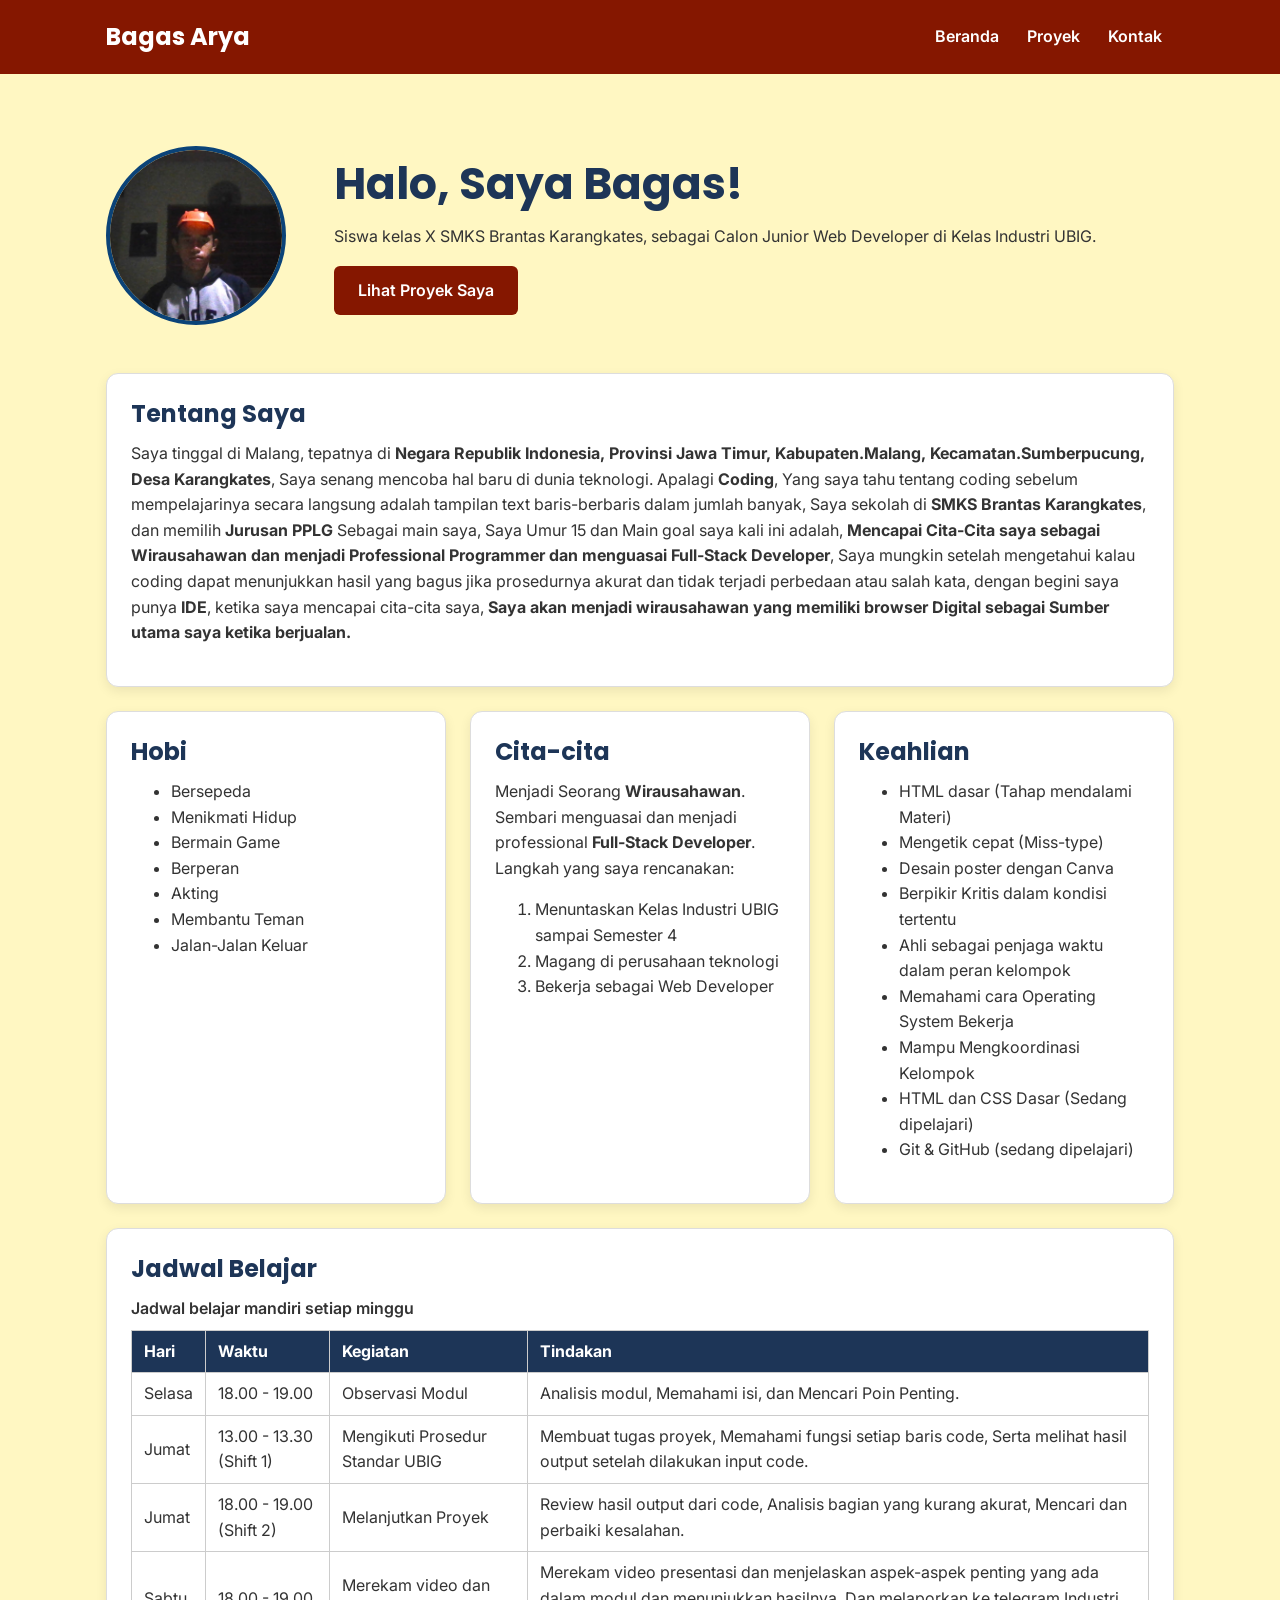
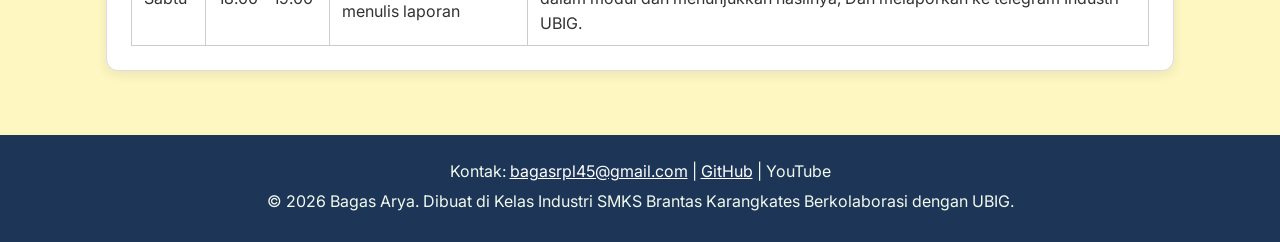
<file: index.html>
<!DOCTYPE html>
<html lang="id">
<head>
  <meta charset="UTF-8">
  <meta name="viewport" content="width=device-width, initial-scale=1.0">
  <title>Bagas Arya | Beranda</title>
  <link rel="preconnect" href="https://fonts.googleapis.com">
  <link rel="preconnect" href="https://fonts.gstatic.com" crossorigin>
  <link href="https://fonts.googleapis.com/css2?family=Inter:wght@400;600&family=Poppins:wght@600;700&display=swap" rel="stylesheet">
  <link rel="stylesheet" href="css/style.css">
</head>
<body>
  <header>
    <div class="container navbar">
      <h1>Bagas Arya</h1>
      <nav class="menu-laptop">
        <ul>
          <li><a href="index.html">Beranda</a></li>
          <li><a href="proyek.html">Proyek</a></li>
          <li><a href="kontak.html">Kontak</a></li>
        </ul>
      </nav>
      <!-- Tantangan: menu ponsel yang bisa dibuka-tutup -->
      <details class="menu-ponsel">
        <summary>Menu</summary>
        <nav>
          <ul>
            <li><a href="index.html">Beranda</a></li>
            <li><a href="proyek.html">Proyek</a></li>
            <li><a href="kontak.html">Kontak</a></li>
          </ul>
        </nav>
      </details>
    </div>
  </header>

  <main>
    <div class="container">
      <section class="hero">
        <img src="img/builder.jpg" alt="Foto profil Bagas Arya" width="180">
        <div>
          <h2>Halo, Saya Bagas!</h2>
          <p>Siswa kelas X SMKS Brantas Karangkates, sebagai Calon Junior Web Developer di Kelas Industri UBIG.</p>
          <a href="proyek.html" class="tombol">Lihat Proyek Saya</a>
        </div>
      </section>

      <section class="kartu">
        <h2>Tentang Saya</h2>
        <p>Saya tinggal di Malang, tepatnya di <strong>Negara Republik Indonesia, Provinsi Jawa Timur, Kabupaten.Malang, Kecamatan.Sumberpucung, Desa Karangkates</strong>,
           Saya senang mencoba hal baru di dunia teknologi. Apalagi <strong>Coding</strong>, 
           Yang saya tahu tentang coding sebelum mempelajarinya secara langsung adalah tampilan text baris-berbaris dalam jumlah banyak, Saya sekolah di <strong>SMKS Brantas Karangkates</strong>, 
           dan memilih <strong>Jurusan PPLG</strong> Sebagai main saya, 
           Saya Umur 15 dan Main goal saya kali ini adalah, <strong>Mencapai Cita-Cita saya sebagai Wirausahawan dan menjadi Professional Programmer dan menguasai Full-Stack Developer</strong>, Saya mungkin setelah mengetahui kalau coding dapat menunjukkan hasil yang bagus jika prosedurnya akurat dan tidak terjadi perbedaan atau salah kata, dengan begini saya punya <strong>IDE</strong>, 
           ketika saya mencapai cita-cita saya, <strong>Saya akan menjadi wirausahawan yang memiliki browser Digital sebagai Sumber utama saya ketika berjualan.</strong></p>
      </section>

      <div class="daftar-kartu">
        <section class="kartu">
          <h2>Hobi</h2>
          <ul>
            <li>Bersepeda</li>
            <li>Menikmati Hidup</li>
            <li>Bermain Game</li>
            <li>Berperan</li>
            <li>Akting</li>
            <li>Membantu Teman</li>
            <li>Jalan-Jalan Keluar</li>
          </ul>
        </section>

        <section class="kartu">
          <h2>Cita-cita</h2>
          <p>Menjadi Seorang <strong>Wirausahawan</strong>. Sembari menguasai dan menjadi professional <strong>Full-Stack Developer</strong>. Langkah yang saya rencanakan:</p>
          <ol>
            <li>Menuntaskan Kelas Industri UBIG sampai Semester 4</li>
            <li>Magang di perusahaan teknologi</li>
            <li>Bekerja sebagai Web Developer</li>
          </ol>
        </section>

        <section class="kartu">
          <h2>Keahlian</h2>
          <ul>
            <li>HTML dasar (Tahap mendalami Materi)</li>
            <li>Mengetik cepat (Miss-type)</li>
            <li>Desain poster dengan Canva</li>
            <li>Berpikir Kritis dalam kondisi tertentu</li>
            <li>Ahli sebagai penjaga waktu dalam peran kelompok
            <li>Memahami cara Operating System Bekerja
            <li>Mampu Mengkoordinasi Kelompok</li>
            <li>HTML dan CSS Dasar (Sedang dipelajari)</li>
            <li>Git & GitHub (sedang dipelajari)</li>
            </li>
            </li>
          </ul>
        </section>
      </div>

      <section class="kartu">
        <h2>Jadwal Belajar</h2>
        <table>
          <caption>Jadwal belajar mandiri setiap minggu</caption>
          <thead>
            <tr>
              <th>Hari</th>
              <th>Waktu</th>
              <th>Kegiatan</th>
              <th>Tindakan</th>
            </tr>
          </thead>
          <tbody>
            <tr>
              <td>Selasa</td>
              <td>18.00 - 19.00</td>
              <td>Observasi Modul</td>
              <td>Analisis modul, Memahami isi, dan Mencari Poin Penting.</td>
            </tr>
            <tr>
              <td>Jumat</td>
              <td>13.00 - 13.30 (Shift 1)</td>
              <td>Mengikuti Prosedur Standar UBIG</td>
              <td>Membuat tugas proyek, Memahami fungsi setiap baris code, Serta melihat hasil output setelah dilakukan input code.</td>
            </tr>
            <tr>
              <td>Jumat</td>
              <td>18.00 - 19.00 (Shift 2)</td>
              <td>Melanjutkan Proyek</td>
              <td>Review hasil output dari code, Analisis bagian yang kurang akurat, Mencari dan perbaiki kesalahan.</td>
            </tr>
            <tr>
              <td>Sabtu</td>
              <td>18.00 - 19.00</td>
              <td>Merekam video dan menulis laporan</td>
              <td>Merekam video presentasi dan menjelaskan aspek-aspek penting yang ada dalam modul dan menunjukkan hasilnya, Dan melaporkan ke telegram Industri UBIG.</td>

            </tr>
          </tbody>
        </table>
      </section>
    </div>
  </main>

  <footer>
    <p>Kontak: <a href="mailto:bagasrpl45@gmail.com">bagasrpl45@gmail.com</a> |
      <a href="https://github.com/bagasrpl45-art" target="_blank" rel="noopener noreferrer">GitHub</a> |
      <YouTube href="https://www.youtube.com/@bagas_rpl" target="_blank" rel="noopener noreferrer">YouTube</a></p>
    <p>&copy; 2026 Bagas Arya. Dibuat di Kelas Industri SMKS Brantas Karangkates Berkolaborasi dengan UBIG.</p>
  </footer>
</body>
</html>
</file>
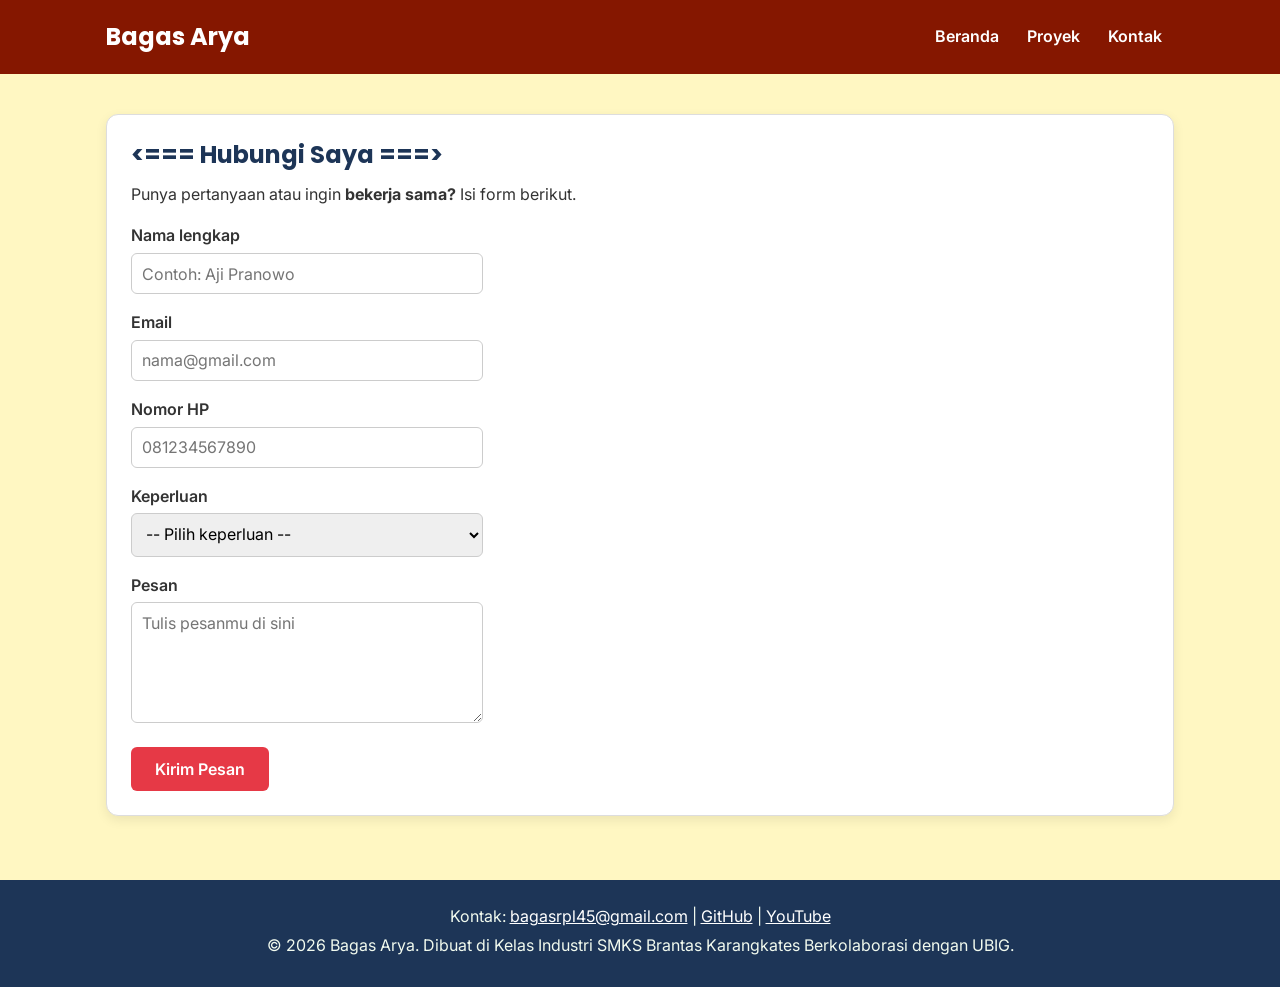
<file: kontak.html>
<!DOCTYPE html>
<html lang="id">
<head>
  <meta charset="UTF-8">
  <meta name="viewport" content="width=device-width, initial-scale=1.0">
  <title>Bagas Arya | Kontak</title>
  <link rel="preconnect" href="https://fonts.googleapis.com">
  <link rel="preconnect" href="https://fonts.gstatic.com" crossorigin>
  <link href="https://fonts.googleapis.com/css2?family=Inter:wght@400;600&family=Poppins:wght@600;700&display=swap" rel="stylesheet">
  <link rel="stylesheet" href="css/style.css">
</head>
<body>
  <header>
    <div class="container navbar">
      <h1>Bagas Arya</h1>
      <nav class="menu-laptop">
        <ul>
          <li><a href="index.html">Beranda</a></li>
          <li><a href="proyek.html">Proyek</a></li>
          <li><a href="kontak.html">Kontak</a></li>
        </ul>
      </nav>
      <!-- Tantangan: menu ponsel yang bisa dibuka-tutup -->
      <details class="menu-ponsel">
        <summary>Menu</summary>
        <nav>
          <ul>
            <li><a href="index.html">Beranda</a></li>
            <li><a href="proyek.html">Proyek</a></li>
            <li><a href="kontak.html">Kontak</a></li>
          </ul>
        </nav>
      </details>
    </div>
  </header>

  <main>
    <div class="container">
      <section class="kartu">
        <h2><=== Hubungi Saya ===></h2>
        <p>Punya pertanyaan atau ingin <strong>bekerja sama?</strong> Isi form berikut.</p>

        <form>
          <p>
            <label for="nama">Nama lengkap</label><br>
            <input type="text" id="nama" name="nama" placeholder="Contoh: Aji Pranowo" required>
          </p>
          <p>
            <label for="email">Email</label><br>
            <input type="email" id="email" name="email" placeholder="nama@gmail.com" required>
          </p>
          <p>
            <label for="hp">Nomor HP</label><br>
            <input type="tel" id="hp" name="hp" placeholder="081234567890" required>
          </p>
          <p>
            <label for="keperluan">Keperluan</label><br>
            <select id="keperluan" name="keperluan" required>
              <option value="">-- Pilih keperluan --</option>
              <option value="bertanya">Bertanya</option>
              <option value="kerja-sama">Kerja sama proyek</option>
              <option value="lainnya">Lainnya</option>
            </select>
          </p>
          <p>
            <label for="pesan">Pesan</label><br>
            <textarea id="pesan" name="pesan" rows="5" cols="40" placeholder="Tulis pesanmu di sini" required></textarea>
          </p>
          <button type="submit">Kirim Pesan</button>
        </form>
      </section>
    </div>
  </main>

  <footer>
    <p>Kontak: <a href="mailto:bagasrpl45@gmail.com">bagasrpl45@gmail.com</a> |
      <a href="https://github.com/bagasrpl45-art" target="_blank" rel="noopener noreferrer">GitHub</a> |
      <a href="https://www.youtube.com/@bagas_rpl" target="_blank">YouTube</a></p>
    <p>&copy; 2026 Bagas Arya. Dibuat di Kelas Industri SMKS Brantas Karangkates Berkolaborasi dengan UBIG.</p>
  </footer>
</body>
</html>
</file>
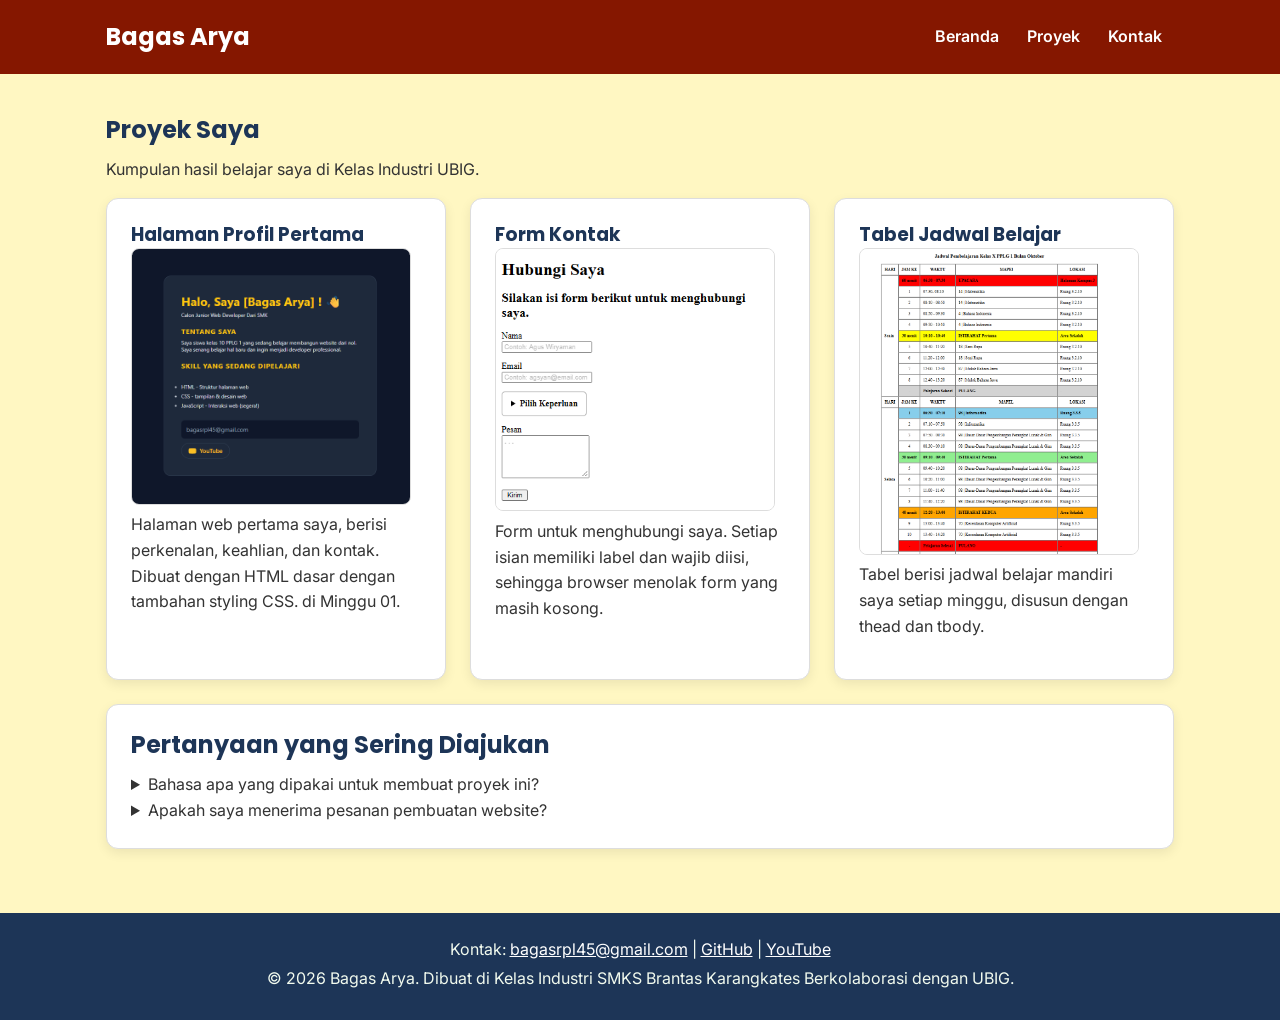
<file: proyek.html>
<!DOCTYPE html>
<html lang="id">
<head>
  <meta charset="UTF-8">
  <meta name="viewport" content="width=device-width, initial-scale=1.0">
  <title>Bagas Arya | Proyek</title>
  <link rel="preconnect" href="https://fonts.googleapis.com">
  <link rel="preconnect" href="https://fonts.gstatic.com" crossorigin>
  <link href="https://fonts.googleapis.com/css2?family=Inter:wght@400;600&family=Poppins:wght@600;700&display=swap" rel="stylesheet">
  <link rel="stylesheet" href="css/style.css">
</head>
<body>
  <header>
    <div class="container navbar">
      <h1>Bagas Arya</h1>
      <nav class="menu-laptop">
        <ul>
          <li><a href="index.html">Beranda</a></li>
          <li><a href="proyek.html">Proyek</a></li>
          <li><a href="kontak.html">Kontak</a></li>
        </ul>
      </nav>
      <!-- Tantangan: menu ponsel yang bisa dibuka-tutup -->
      <details class="menu-ponsel">
        <summary>Menu</summary>
        <nav>
          <ul>
            <li><a href="index.html">Beranda</a></li>
            <li><a href="proyek.html">Proyek</a></li>
            <li><a href="kontak.html">Kontak</a></li>
          </ul>
        </nav>
      </details>
    </div>
  </header>

  <main>
    <div class="container">
      <section>
        <h2>Proyek Saya</h2>
        <p>Kumpulan hasil belajar saya di Kelas Industri UBIG.</p>

        <div class="daftar-kartu">
          <article class="kartu">
            <h3>Halaman Profil Pertama</h3>
            <img src="img/digitalportfolio.png" alt="Tangkapan layar halaman profil Bagas Arya" width="280">
            <p>Halaman web pertama saya, berisi perkenalan, keahlian, dan kontak. Dibuat dengan HTML dasar dengan tambahan styling CSS. di Minggu 01.</p>
          </article>

          <article class="kartu">
            <h3>Form Kontak</h3>
            <img src="img/kontakpertama.png" alt="Tangkapan layar form kontak berisi nama, email, nomor HP, keperluan, dan pesan" width="280">
            <p>Form untuk menghubungi saya. Setiap isian memiliki label dan wajib diisi, sehingga browser menolak form yang masih kosong.</p>
          </article>

          <article class="kartu">
            <h3>Tabel Jadwal Belajar</h3>
            <img src="img/tabellium.png" alt="Tangkapan layar tabel jadwal belajar mandiri" width="280">
            <p>Tabel berisi jadwal belajar mandiri saya setiap minggu, disusun dengan thead dan tbody.</p>
          </article>
        </div>
      </section>

      <!-- FAQ dengan details dan summary -->
      <section class="kartu">
        <h2>Pertanyaan yang Sering Diajukan</h2>
        <details>
          <summary>Bahasa apa yang dipakai untuk membuat proyek ini?</summary>
          <p>Semua proyek di halaman ini dibuat dengan HTML. Tampilannya akan saya rapikan dengan CSS mulai Minggu 03.</p>
        </details>
        <details>
          <summary>Apakah saya menerima pesanan pembuatan website?</summary>
          <p>Belum, saya masih belajar. Namun kamu tetap boleh menghubungi saya melalui halaman Kontak.</p>
        </details>
      </section>
    </div>
  </main>

  <footer>
    <p>Kontak: <a href="mailto:bagasrpl45@gmail.com">bagasrpl45@gmail.com</a> |
      <a href="https://github.com/bagasrpl45-art" target="_blank" rel="noopener noreferrer">GitHub</a> |
      <a href="https://www.youtube.com/@bagas_rpl" target="_blank">YouTube</a></p>
    <p>&copy; 2026 Bagas Arya. Dibuat di Kelas Industri SMKS Brantas Karangkates Berkolaborasi dengan UBIG.</p>
  </footer>
</body>
</html>
</file>
<file: css/style.css>
/* Gaya portofolio Andi Pratama
   Palet: #1D3557 (utama), #E63946 (aksen), #F1FAEE (latar)
   Huruf: Poppins (judul), Inter (isi)
   Tata letak: mobile first, titik ubah 768px (tablet) dan 1024px (laptop) */

/* 1. Reset */
* {
  box-sizing: border-box;
  margin: 0;
}

img {
  max-width: 100%;
  height: auto;
}

/* 2. Dasar halaman: warna dan huruf */
body {
  font-family: "Inter", Arial, sans-serif;
  font-size: 1rem;
  line-height: 1.6;
  color: #333333;
  background-color: #FFF7C2;
}

h1, h2, h3 {
  font-family: "Poppins", Arial, sans-serif;
  color: #1D3557;
  line-height: 1.3;
}

h2 {
  margin-bottom: 0.75rem;
}

p, ul, ol {
  margin-bottom: 1rem;
}

a {
  color: #E63946;
}

/* 3. Wadah, header, dan menu */
.container {
  max-width: 1100px;
  margin: 0 auto;
  padding: 0 1rem;
}

header {
  background-color: #851700;
  color: #FFFFFF;
  padding: 1rem 0;
}

header h1 {
  color: #FFFFFF;
  font-size: 1.5rem;
}

.navbar {
  display: flex;
  flex-wrap: wrap;
  justify-content: space-between;
  align-items: center;
  gap: 0.5rem;
}

nav ul {
  display: flex;
  gap: 0.25rem;
  padding: 0;
  margin: 0;
  list-style: none;
}

nav a {
  display: inline-block;
  padding: 0.5rem 0.75rem;
  border-radius: 6px;
  color: #FFFFFF;
  font-weight: 600;
  text-decoration: none;
}

/* Tantangan: menu ponsel buka-tutup dengan details */
.menu-laptop {
  display: none;
}

.menu-ponsel summary {
  padding: 0.5rem 0.75rem;
  border: 1px solid #FFFFFF;
  border-radius: 6px;
  font-weight: 600;
  cursor: pointer;
}

.menu-ponsel ul {
  flex-direction: column;
  margin-top: 0.5rem;
}

/* 4. Isi utama, hero, dan kartu */
main {
  padding: 1.5rem 0;
}

.hero {
  display: flex;
  flex-direction: column;
  align-items: center;
  gap: 1.5rem;
  padding: 1rem 0 2rem;
  text-align: center;
}

.hero img {
  border: 4px solid #0B4378;
  border-radius: 50%;
}

.hero h2 {
  font-size: 2rem;
}

.tombol {
  display: inline-block;
  padding: 0.75rem 1.5rem;
  border-radius: 6px;
  background-color: #851700;
  color: #FFFFFF;
  font-weight: 600;
  text-decoration: none;
}

.kartu {
  background-color: #FFFFFF;
  padding: 1rem;
  margin-bottom: 1.5rem;
  border: 1px solid #DDDDDD;
  border-radius: 12px;
  box-shadow: 0 4px 12px rgba(0, 0, 0, 0.08);
}

.daftar-kartu {
  display: flex;
  flex-wrap: wrap;
  gap: 1.5rem;
  margin-bottom: 1.5rem;
}

.daftar-kartu .kartu {
  flex: 1 1 280px;
  margin-bottom: 0;
}

article img {
  border-radius: 8px;
  border: 1px solid #DDDDDD;
}

/* 5. Tabel */
table {
  border-collapse: collapse;
}

caption {
  font-weight: 600;
  text-align: left;
  margin-bottom: 0.5rem;
}

th, td {
  border: 1px solid #CCCCCC;
  padding: 0.5rem 0.75rem;
  text-align: left;
}

th {
  background-color: #1D3557;
  color: #FFFFFF;
}

/* 6. Form */
label {
  font-weight: 600;
}

input, select, textarea {
  width: 100%;
  max-width: 22rem;
  padding: 0.6rem;
  margin-top: 0.25rem;
  border: 1px solid #CCCCCC;
  border-radius: 6px;
  font-family: inherit;
  font-size: 1rem;
}

button {
  padding: 0.75rem 1.5rem;
  border: none;
  border-radius: 6px;
  background-color: #E63946;
  color: #FFFFFF;
  font-family: inherit;
  font-size: 1rem;
  font-weight: 600;
  cursor: pointer;
}

/* 7. Footer */
footer {
  background-color: #1D3557;
  color: #F1FAEE;
  text-align: center;
  padding: 1.5rem;
}

footer p {
  margin-bottom: 0.25rem;
}

footer a {
  color: #FFFFFF;
}

/* 8. Tablet: lebar layar 768px ke atas */
@media (min-width: 768px) {
  .menu-laptop {
    display: block;
  }

  .menu-ponsel {
    display: none;
  }

  .hero {
    flex-direction: row;
    padding: 2rem 0 3rem;
    text-align: left;
  }

  .kartu {
    padding: 1.5rem;
  }
}

/* 9. Laptop: lebar layar 1024px ke atas */
@media (min-width: 1024px) {
  main {
    padding: 2.5rem 0;
  }

  .hero {
    gap: 3rem;
  }

  .hero h2 {
    font-size: 2.75rem;
  }
}
</file>
